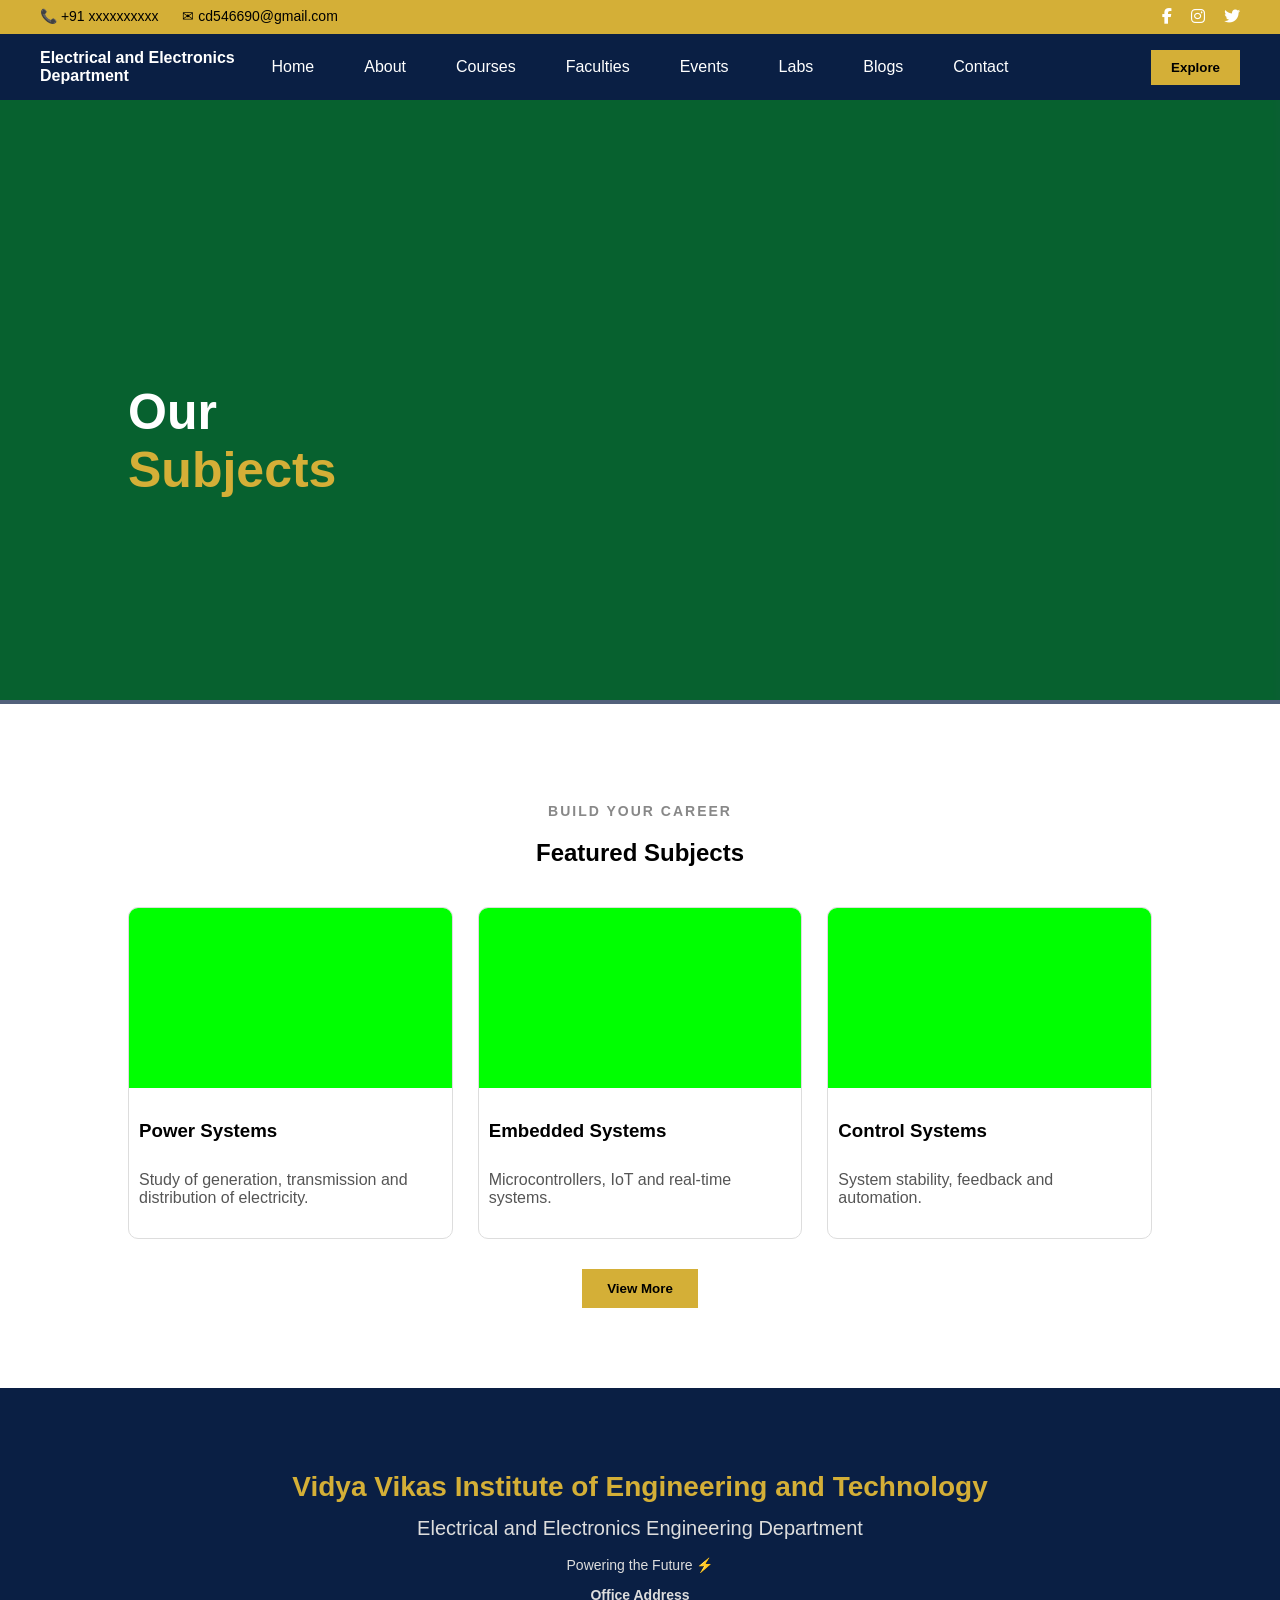
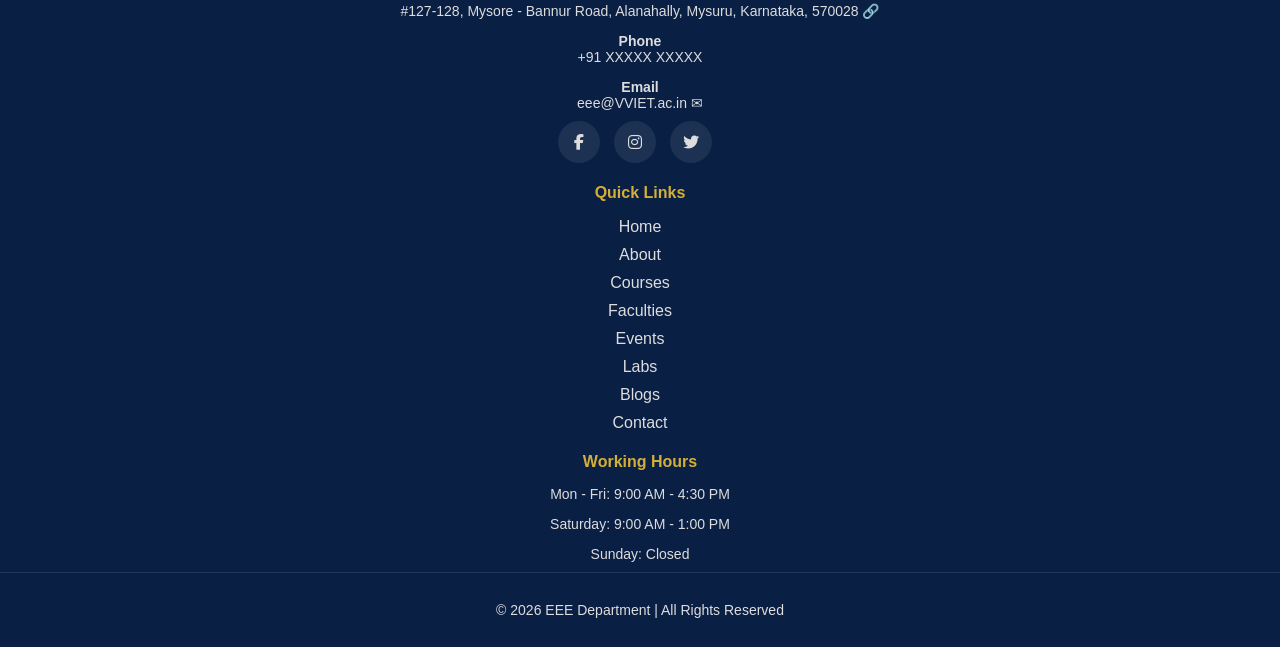
<file: courses.html>
<!DOCTYPE html>
<html lang="en">
<head>
    <link rel="stylesheet" href="https://cdnjs.cloudflare.com/ajax/libs/font-awesome/6.5.0/css/all.min.css">
    <meta charset="UTF-8">
    <title>Vidya Vikas Institute of Engineering and Technology | Electrical and Electronics Engineering Department</title>
    <link rel="stylesheet" href="styles/style.css">
    
</head>
<body>
<!-- Top Bar -->
<div class="top-bar">

    <div class="top-left">
        <span>📞 +91 xxxxxxxxxx</span>
        <span>
    ✉ <a href="mailto:cd546690@gmail.com">cd546690@gmail.com</a>
</span>
    </div>

    <div class="top-right">
    <a href="https://facebook.com"><i class="fab fa-facebook-f"></i></a>
    <a href="https://instagram.com"><i class="fab fa-instagram"></i></a>
    <a href="https://X.com"><i class="fab fa-twitter"></i></a>
</div>

</div>
<!-- Navbar -->
<header class="navbar">
    <div class="logo">Electrical and Electronics Department</div>
<nav>
    <a href="index.html">Home</a>
    <a href="about.html">About</a>
    <a href="courses.html">Courses</a>
    <a href="faculty.html">Faculties</a>
    <a href="events.html">Events</a>
    <a href="labs.html">Labs</a>
    <a href="blogs.html">Blogs</a>
    <a href="contact.html">Contact</a>
</nav>
    <button class="btn">Explore</button>
</header>
<section class="hero">
    <!--<img src="https://images.unsplash.com/photo-1523580494863-6f3031224c94" alt="Campus">-->
    <img src="images/PH.png" alt="Campus">

    <div class="overlay"></div>

    <div class="hero-content">
        <h1>Our <br><span>Subjects</span></h1>

    </div>
</section>
<section class="courses">

    <h4 class="section-tag">BUILD YOUR CAREER</h4>
    <h2>Featured Subjects</h2>

    <div class="course-container" id="courseContainer">

        <!-- CARD 1 -->
        <div class="course-card">
            <img src="images/PH.png">
            <h3>Power Systems</h3>
            <p>Study of generation, transmission and distribution of electricity.</p>
        </div>

        <!-- CARD 2 -->
        <div class="course-card">
            <img src="images/PH.png">
            <h3>Embedded Systems</h3>
            <p>Microcontrollers, IoT and real-time systems.</p>
        </div>

        <!-- CARD 3 -->
        <div class="course-card">
            <img src="images/PH.png">
            <h3>Control Systems</h3>
            <p>System stability, feedback and automation.</p>
        </div>

        <!-- HIDDEN CARDS -->
        <div class="course-card hidden">
            <img src="images/PH.png">
            <h3>Electrical Machines</h3>
            <p>Motors, transformers and generators.</p>
        </div>

        <div class="course-card hidden">
            <img src="images/PH.png">
            <h3>IoT Applications</h3>
            <p>Smart systems and connected devices.</p>
        </div>

        <div class="course-card hidden">
            <img src="images/PH.png">
            <h3>signal and dsp</h3>
            <p>Smart systems and connected devices.</p>
        </div>
        <div class="course-card hidden">
            <img src="images/PH.png">
            <h3>basic electronics</h3>
            <p>Smart systems and connected devices.</p>
        </div>

    </div>

    <button class="view-btn" onclick="showMore()" id="viewBtn">
        View More
    </button>

</section>
<footer class="footer">

    <div class="container footer-container">

        <!-- COLUMN 1 -->
        <div class="footer-col">
            <h3 class="logo">

<span class="college-name">
Vidya Vikas Institute of Engineering and Technology
</span>

<span class="dept-name">
Electrical and Electronics Engineering Department
</span>

</h3>
            <p class="tagline">Powering the Future ⚡</p>

            <p>

<strong>Office Address</strong><br>

<a
href="https://maps.app.goo.gl/Jjx2zk3UcJfhn9Yf8"
target="_blank">

#127-128, Mysore - Bannur Road, Alanahally, Mysuru, Karnataka, 570028 🔗 

</a>

</p>

            <p><strong>Phone</strong><br>
            +91 XXXXX XXXXX</p>

            <p>

<strong>Email</strong><br>

<a href="mailto:eee@VVIET.ac.in">

eee@VVIET.ac.in ✉

</a>

</p>

            <div class="socials">
    <a href="https://facebook.com"><i class="fab fa-facebook-f"></i></a>
    <a href="https://instagram.com"><i class="fab fa-instagram"></i></a>
    <a href="https://X.com"><i class="fab fa-twitter"></i></a>
            </div>
        </div>

        <!-- COLUMN 2 -->
        <div class="footer-col">
            <h4>Quick Links</h4>
            <ul>
                <li><a href="index.html">Home</a></li>
                <li><a href="about.html">About</a></li>
                <li><a href="courses.html">Courses</a></li>
                <li><a href="faculty.html">Faculties</a></li>
                <li><a href="events.html">Events</a></li>
                <li><a href="labs.html">Labs</a></li>
                <li><a href="blogs.html">Blogs</a></li>
                <li><a href="contact.html">Contact</a></li>
            </ul>
        </div>

        <!-- COLUMN 3 -->
        <div class="footer-col">
            <h4>Working Hours</h4>
            <p>Mon - Fri: 9:00 AM - 4:30 PM</p>
            <p>Saturday: 9:00 AM - 1:00 PM</p>
            <p>Sunday: Closed</p>
        </div>

    </div>

    <!-- BOTTOM -->
    <div class="footer-bottom">
        <p>© 2026 EEE Department | All Rights Reserved</p>
    </div>

</footer>
<script src="scripts/script.js"></script>
</body>
</html>
</file>
<file: styles/style.css>
html, body {
margin:0;
padding:0;

overflow-x:hidden;
}
body {
    margin: 0;
    font-family: Arial, sans-serif;
}
/* ================= TOP BAR ================= */

.top-bar {
    background: #D4AF37;
    color: black;
    display: flex;
    justify-content: space-between;
    padding: 8px 40px;
    font-size: 14px;
}

.top-left span {
    margin-right: 20px;
}

.top-right a {
    margin-left: 15px;
    color: white;
    text-decoration: none;
    font-size: 16px;
    transition: 0.3s;
}

.top-right a:hover {
    color: #D4AF37;
}
.top-left a {
    color: black;
    text-decoration: none;
    pointer-events: auto;
    cursor: pointer;
}

.top-left a:hover {
    color: #D4AF37;
}

/* Navbar */
.navbar {
    display:grid;

grid-template-columns:
1fr auto 1fr;
    
    align-items: center;
    background: #0a1f44;
    padding: 15px 40px;
    color: white;
}
.logo{
justify-self:start;

color:white;

font-weight:bold;
}
nav{

justify-self:center;

display:flex;

gap:20px;
}
.btn{
justify-self:end;
}

.navbar nav a {
    margin: 0 15px;
    text-decoration: none;
    color: white;
}

.btn {
    background: #D4AF37;
    border: none;
    padding: 10px 20px;
    color: black;
    font-weight: bold;
    cursor: pointer;
}

/* Hero */
.hero {
    position: relative;
}

.hero img {
    width: 100%;
    height: 600px;
    object-fit: cover;
}

/* Dark overlay */
.overlay {
    position: absolute;
    top: 0;
    left: 0;
    right: 0;
    bottom: 0;
    background: rgba(10, 31, 68, 0.7);
}

/* Hero content */
.hero-content {
    position: absolute;
    top: 40%;
    left: 10%;
    color: white;
}

.hero-content h1 {
    font-size: 50px;
}

.hero-content span {
    color: #D4AF37;
}

.tag {
    letter-spacing: 2px;
    margin-bottom: 10px;
}

.cta {
    display: inline-block;

    padding: 12px 25px;

    background: #D4AF37;

    text-decoration: none;

    color: black;

    font-weight: bold;

    border-radius: 6px;
}
/* ================= ABOUT SECTION ================= */

.about-section {
    display: flex;
    align-items: center;
    justify-content: space-between;
    padding: 80px 10%;
    gap: 50px;
}

/* Text */
.about-text {
    max-width: 500px;
}

.about-tag {
    letter-spacing: 2px;
    font-size: 14px;
    color: #888;
}

.about-text h2 {
    font-size: 40px;
    margin: 10px 0;
}

.about-text span {
    color: #D4AF37;
}

.about-text p {
    color: #555;
    line-height: 1.6;
}

.about-btn {
    margin-top: 20px;
    padding: 12px 25px;
    background: #D4AF37;
    border: none;
    font-weight: bold;
    cursor: pointer;
}

/* ================= VIDEO ================= */

.about-video {
    position: relative;
}

.about-video {
    width: 100%;
    max-width: 550px;
}

.about-video video {
    width: 100%;
    height: 320px;
    object-fit: cover;
    border-radius: 10px;
}

/* Play Button */
.play-btn {
    position: absolute;
    top: 50%;
    left: 50%;
    transform: translate(-50%, -50%);
    
    background: #D4AF37;
    color: white;
    font-size: 22px;

    width: 65px;
    height: 65px;

    display: flex;
    align-items: center;
    justify-content: center;

    border-radius: 50%;
    cursor: pointer;
}

/* ================= READ MORE ANIMATION ================= */

#moreText {
    transition: all 0.3s ease;
}
/* ================= COURSES ================= */

.courses {
    padding: 80px 10%;
    text-align: center;
}

.section-tag {
    letter-spacing: 2px;
    color: #888;
}

.course-container {
    display: grid;
    grid-template-columns: repeat(3, 1fr);
    gap: 25px;
    margin-top: 40px;
}

/* Card */
.course-card {
    border: 1px solid #ddd;
    border-radius: 10px;
    overflow: hidden;
    text-align: left;
    transition: 0.3s;
}

.course-card img {
    width: 100%;
    height: 180px;
    object-fit: cover;
}

.course-card h3 {
    padding: 10px;
}

.course-card p {
    padding: 0 10px 15px;
    color: #555;
}

/* Hover effect */
.course-card:hover {
    transform: translateY(-5px);
}

/* Hidden cards */
.hidden {
    display: none;
}

/* Button */
.view-btn {
    margin-top: 30px;
    padding: 12px 25px;
    background: #D4AF37;
    border: none;
    font-weight: bold;
    cursor: pointer;
}
/* ================= VIDEO TOUR SECTION ================= */

.video-section {
    background: #0a1f44;
    color: white;
    text-align: center;
    padding: 80px 10%;
}

/* Small tag */
.video-tag {
    letter-spacing: 2px;
    color: #D4AF37;
    margin-bottom: 10px;
}

/* Title */
.video-section h2 {
    font-size: 36px;
    margin-bottom: 40px;
}

/* Video box */
.video-container {
    position: relative;
    max-width: 800px;
    margin: auto;
}

.video-container video {
    width: 100%;
    height: 400px;
    object-fit: cover;
    border-radius: 12px;
}

/* Play button */
.video-container .play-btn {
    position: absolute;
    top: 50%;
    left: 50%;
    transform: translate(-50%, -50%);
    
    background: #D4AF37;
    color: #0a1f44;

    width: 70px;
    height: 70px;

    display: flex;
    align-items: center;
    justify-content: center;

    border-radius: 50%;
    font-size: 22px;
    cursor: pointer;
}
/* ================= FACULTY SECTION ================= */

.faculty {
    padding: 80px 0;
    text-align: center;

    background: linear-gradient(
        to bottom,
        #ffffff 40%,
        #0a1f44 40%
        
    );
}

.faculty h2 {
    margin-bottom: 40px;
    color: #0a1f44;
}

.section-tag {
    color: #888;
    letter-spacing: 2px;
    font-size: 14px;
}

/* ================= SLIDER ================= */

.faculty-slider {
    position: relative;
    width: 100%;
}

/* Viewport */
.faculty-viewport {
    overflow: hidden;
}

/* Track */
.faculty-track {
    display: flex;
    align-items: stretch;
    transition: transform 0.5s ease;
}

/* ================= CARD ================= */

.faculty-card {
    min-width: 33.33%;
    padding: 15px;
    box-sizing: border-box;
}

/* Inner card box */
.faculty-card > div {
    background: white;
    border-radius: 12px;
    overflow: hidden;
    display: flex;
    flex-direction: column;

    aspect-ratio: 9 / 16;   /* 🔥 MAIN FIX */
}

/* Image */
.faculty-card img {
    width: 100%;
    height: 55%;   /* top portion */
    object-fit: cover;
}

/* Info */
.faculty-info {
    padding: 15px;
    display: flex;
    flex-direction: column;
    justify-content: space-between;
    flex-grow: 1;
}

.faculty-info h3 {
    margin: 0;
    color: #0a1f44;
}

.role {
    color: #D4AF37;
    font-weight: bold;
    margin: 5px 0 10px;
}

.faculty-info p {
    color: #555;
    font-size: 14px;
}

/* ================= SOCIAL ICONS ================= */

.socials {
    margin-top: auto;
}

.socials a {
    margin-right: 10px;
    text-decoration: none;
    color: #0a1f44;
    font-weight: bold;
    transition: 0.3s;
}

.socials a:hover {
    color: #D4AF37;
}

/* ================= HOVER EFFECT ================= */

.faculty-card > div {
    transition: all 0.35s ease;
}

.faculty-card:hover > div {

    transform: translateY(-8px);

    box-shadow:
        0 12px 35px rgba(0,0,0,0.08);

}

/* ================= NAV BUTTONS ================= */

.nav-btn {
    position: absolute;
    top: 50%;
    transform: translateY(-50%);

    /* Transparent glass effect */
    background: rgba(255,255,255,0.18);
    backdrop-filter: blur(12px);
    -webkit-backdrop-filter: blur(12px);

    border: 1px solid rgba(255,255,255,0.25);

    width: 48px;
    height: 48px;

    border-radius: 50%;

    color: white;
    font-size: 22px;

    cursor: pointer;

    display: flex;
    align-items: center;
    justify-content: center;

    transition: all 0.3s ease;

    z-index: 10;
}

.nav-btn:hover {
    background: rgba(255,255,255,0.28);

    transform: translateY(-50%) scale(1.08);
}
/* Left button */
.left {
    left: 20px;
}

.right {
    right: 20px;
}
.faculty-slider {
    max-width: 1000px;   /* 🔥 controls total width */
    margin: auto;        /* centers it */
    position: relative;
}
.faculty-viewport {
    overflow: hidden;
    padding: 0 10px;
}
/* ================= EVENTS ================= */

.events {
    padding: 80px 0;
    text-align: center;

    background: linear-gradient(
        to bottom,
        #0a1f44 40%,
        #ffffff 40%
    );
}

.events h2,
.events .section-tag {
    color: white;
}
/* Grid centered */
.event-container {
    display: grid;
    grid-template-columns: repeat(2, 350px);
    justify-content: center;
    gap: 30px;
}

/* Card */
.event-card {
    background: white;
    border: 1px solid #ddd;
    border-radius: 12px;
    overflow: hidden;
    cursor: pointer;
    transition: 0.3s;
}

/* Image */
.event-card img {
    width: 100%;
    height: 180px;
    object-fit: cover;
}

/* Content layout */
.event-content {
    display: flex;
    align-items: center;
}

/* Date */
.event-date {
    background: #D4AF37;
    color: #0a1f44;
    padding: 15px;
    text-align: center;
    min-width: 70px;
}

/* Info */
.event-info {
    padding: 15px;
    text-align: left;
}

.event-info h4 {
    margin: 0;
    color: #0a1f44;
}

.event-info p {
    color: #555;
    font-size: 14px;
}

/* Hover */
.event-card:hover {
    transform: translateY(-6px);
    box-shadow: 0 10px 20px rgba(0,0,0,0.1);
}
/* ================= POPUP ================= */

.event-popup {
    position: fixed;
    top: 0;
    left: 0;
    width: 100%;
    height: 100%;

    background: rgba(10, 31, 68, 0.8);

    display: none;
    align-items: center;
    justify-content: center;

    z-index: 1000;
}

/* Popup card */
.popup-content {
    background: white;
    border-radius: 12px;
    overflow: hidden;

    width: 500px;
    max-width: 90%;

    box-shadow: 0 20px 40px rgba(0,0,0,0.3);
    position: relative;

    text-align: center;
}

/* Image */
.popup-content img {
    width: 100%;
    height: 220px;
    object-fit: cover;
}

/* Text */
.popup-text {
    padding: 20px;
}

.popup-text h2 {
    color: #0a1f44;
    margin-bottom: 10px;
}

.popup-time {
    color: #D4AF37;
    font-weight: bold;
    margin-bottom: 10px;
}

.popup-text p {
    color: #555;
    font-size: 14px;
}

/* Close button */
.close-btn {
    position: absolute;
    top: 10px;
    right: 15px;
    font-size: 18px;
    cursor: pointer;
}
/* ================= TESTIMONIALS ================= */

/* ================= TESTIMONIALS ================= */

.testimonials {
    padding: 80px 0;

    background: linear-gradient(
        to bottom,
        #0a1f44 70%,
        #ffffff 40%
    );

    text-align: center;
}
.testimonials h2,
.testimonials .section-tag {
    color: white;
}

/* Slider */
.testimonial-slider {
    position: relative;
    max-width: 1000px;
    margin: auto;
}

.testimonial-viewport {
    overflow: hidden;
}

.testimonial-track {
    display: flex;
    gap: 20px;   /* 🔥 space between cards */
    transition: transform 0.5s ease;
}

/* Card */
.testimonial-card {
    transition: all 0.3s ease;
    min-width: calc(33.33% - 14px);
    padding: 20px;
    box-sizing: border-box;
    text-align: center;

    background: white;
    border-radius: 12px;
    border: 1px solid #ddd;
    transition: 0.3s;
}
.testimonial-card:hover {
    transform: translateY(-8px) scale(1.02);

    box-shadow: 0 12px 30px rgba(0,0,0,0.12);

    background: rgba(255,255,255,0.95);
}

.testimonial-card img {
    width: 80px;
    height: 80px;
    border-radius: 50%;
}

.testimonial-card h3 {
    margin: 10px 0 5px;
    color: #0a1f44;
}

.role {
    color: #D4AF37;
    font-size: 14px;
}

.desc {
    margin-top: 10px;
    color: #555;
    font-size: 14px;
}

/* Hover */
.testimonial-card:hover {
    transform: translateY(-5px);
    box-shadow: 0 10px 20px rgba(0,0,0,0.1);
}

/* Buttons */
.nav-btn {
    position: absolute;
    top: 50%;
    transform: translateY(-50%);
    background: #D4AF37;
    border: none;
    padding: 10px;
    cursor: pointer;
}

.left {
    left: -70px;
}

.right {
    right: -70px;
}

/* ================= FOOTER ================= */

.footer {
    background: #0a1f44;
    color: #ddd;
    padding-top: 60px;
}
.footer a{

color:#ddd;

text-decoration:none;
}

.footer a:hover{

color:#D4AF37;

}
.socials a{

display:inline-flex;

align-items:center;
justify-content:center;

width:42px;
height:42px;

border-radius:50%;

background:rgba(255,255,255,.08);

color:#ddd;

margin-right:12px;

text-decoration:none;

transition:.3s;
}
.socials a:hover{

background:#D4AF37;

color:#0a1f44;

transform:translateY(-3px);

}
/* Layout */
.footer-container {

max-width:1100px;

margin:0 auto;   /* 🔥 centers footer */

padding:0 20px;
}
.footer {

text-align:center;
}
.footer .logo{

display:block;

text-align:center;

width:100%;

line-height:1.4;
}
.college-name{

display:block;

font-size:28px;

font-weight:700;

color:#D4AF37;

margin-bottom:8px;
}
.dept-name{

display:block;

font-size:20px;

font-weight:500;

color:#ddd;
}
/* Headings */
.footer-col h3,
.footer-col h4 {
    color: #D4AF37;
    margin-bottom: 15px;
}

/* Text */
.footer-col p {
    font-size: 14px;
    margin-bottom: 10px;
}

/* Links */
.footer-col ul {
    list-style: none;
    padding: 0;
}

.footer-col ul li {
    margin-bottom: 10px;
}

.footer-col ul li a {
    text-decoration: none;
    color: #ddd;
    transition: 0.3s;
}

.footer-col ul li a:hover {
    color: #D4AF37;
}

/* Social */
.socials a {
    margin-right: 10px;
    text-decoration: none;
    color: #ddd;
    font-weight: bold;
}

.socials a:hover {
    color: #D4AF37;
}

/* Bottom */
.footer-bottom {
    border-top: 1px solid rgba(255,255,255,0.1);
    text-align: center;
    padding: 15px 0;
    font-size: 14px;
}
</file>
